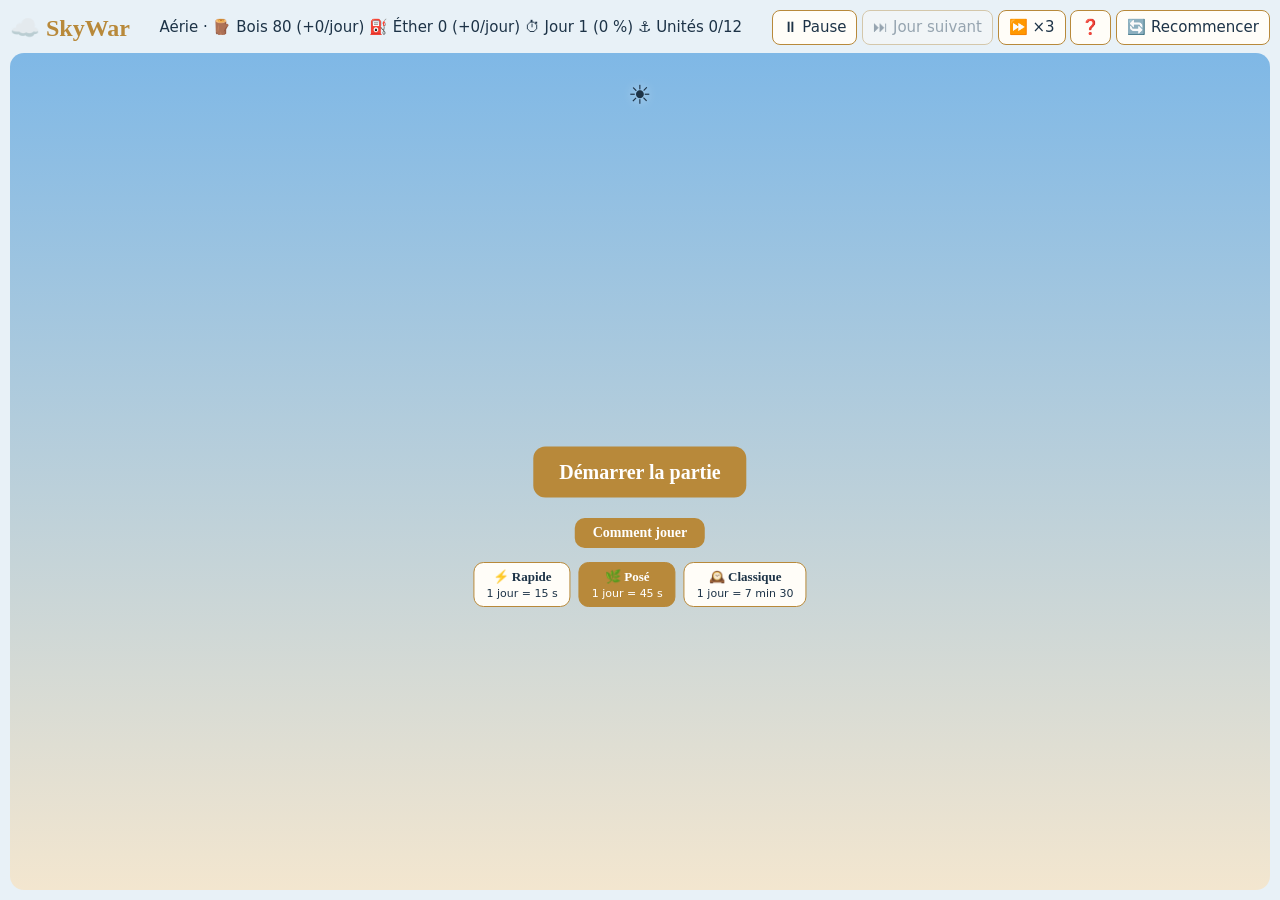
<file: index.html>
<!DOCTYPE html><html lang="fr"><head><meta charset="utf-8"><title>SkyWar – Îles flottantes</title>
<meta name="viewport" content="width=device-width, initial-scale=1, viewport-fit=cover">
<link rel="stylesheet" href="css/style.css"></head><body><svg width=0 height=0 style='position:absolute'><defs><image id=bk0 href='[data-uri]' width='68.0' height='58.5'/><image id=bk1 href='[data-uri]' width='69.5' height='81.0'/><image id=bk2 href='[data-uri]' width='69.0' height='69.0'/></defs></svg><div id="app" class="pre">
<header><h1>☁️ SkyWar</h1><span id="res"></span><span id="spd"><button data-pause="1">⏸ Pause</button> <button data-step="1" title="En pause : avance jusqu’au prochain jour">⏭ Jour suivant</button> <button data-acc="1" title="Accélérer ×3 (solo)">⏩ ×3</button> <button id="hq" title="Comment jouer">❓</button> <button id="rs" title="Recommencer la partie">🔄 Recommencer</button></span></header>
<div id="alert" hidden></div><div id="map"><div id="sk"></div><div id="dj"></div><button id="go">Démarrer la partie</button><button id="how">Comment jouer</button><div id="md"><button data-m="r" title="Un jour dure 15 secondes">⚡ Rapide<small>1 jour = 15 s</small></button><button data-m="p" class="on" title="Un jour dure 45 secondes">🌿 Posé<small>1 jour = 45 s</small></button><button data-m="c" title="Un jour dure 7 min 30, comme dans l’original">🕰️ Classique<small>1 jour = 7 min 30</small></button></div><div id="fl"></div></div><div id="bot"><div id="panel"></div><div id="sum"></div><div id="log"></div></div></div><div id="ov" hidden></div><div id="tu" hidden><div class="cd"></div></div><div id="bv" hidden><canvas id="cv" width="900" height="560"></canvas><div id="bt"></div><div><button id="bs">⏩ ×2</button> <button id="bx">Fermer</button></div></div>
<script src="js/config.js"></script>
<script src="js/data.js"></script>
<script src="js/assets.js"></script>
<script src="js/state.js"></script>
<script src="js/utils.js"></script>
<script src="js/sprites.js"></script>
<script src="js/engine.js"></script>
<script src="js/render.js"></script>
<script src="js/battle.js"></script>
<script src="js/ui.js"></script>
<script src="js/main.js"></script></body></html>
</file>
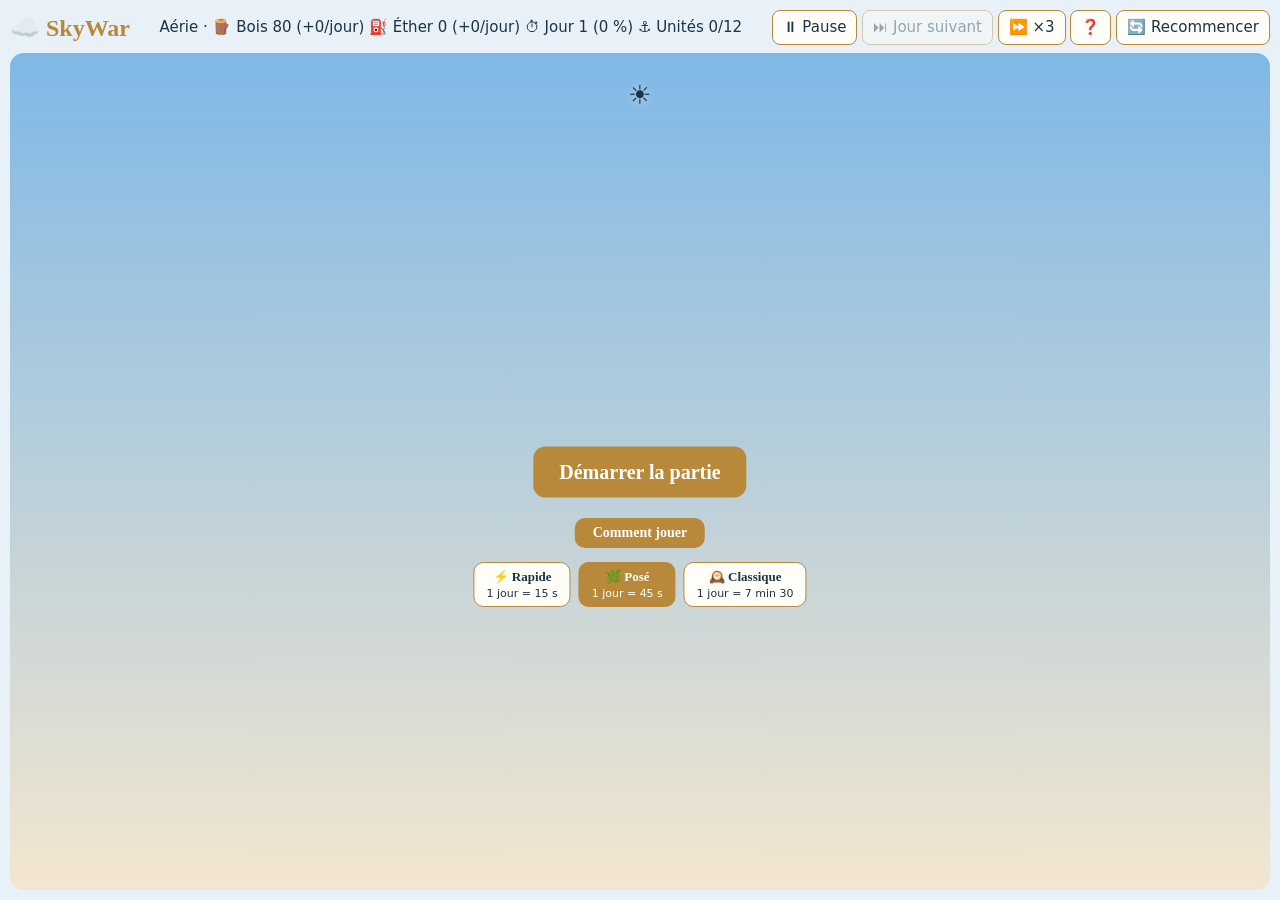
<file: SkyWar – Îles flottantes.html>
<!DOCTYPE html><html lang="fr"><head><meta charset="utf-8"><title>SkyWar – Îles flottantes</title>
<meta name="viewport" content="width=device-width, initial-scale=1, viewport-fit=cover">
<style>
:root{box-sizing:border-box;padding-top:env(safe-area-inset-top,0px);padding-bottom:env(safe-area-inset-bottom,0px);--bg:#e8f1f7;--s1:#7fb8e6;--s2:#f3e6cf;--card:#fffdf8;--tx:#1d3347;--mut:#667f93;--p:#1f6fd1;--e:#c8372f;--n:#8b8f94;--br:#b8893a}
@media(prefers-color-scheme:dark){:root:not([data-theme="light"]){--bg:#0e1a29;--s1:#16304e;--s2:#5a4a63;--card:#172a40;--tx:#e8f0f8;--mut:#94abc2;--p:#5aa2ff;--e:#ff6b61;--n:#a1a6ac;--br:#e0b25c}}
:root[data-theme="dark"]{--bg:#0e1a29;--s1:#16304e;--s2:#5a4a63;--card:#172a40;--tx:#e8f0f8;--mut:#94abc2;--p:#5aa2ff;--e:#ff6b61;--n:#a1a6ac;--br:#e0b25c}
html{scroll-padding-top:env(safe-area-inset-top,0px)}
body{margin:0;background:var(--bg);color:var(--tx);font:15px/1.4 system-ui,sans-serif}
html,body{height:100%}#app{box-sizing:border-box;width:100%;height:100%;display:flex;flex-direction:column;padding:10px}#bot{flex:0 1 auto;max-height:40%;overflow:auto;min-height:0}#app.vi #bot{flex:1 1 auto;max-height:none}
header{display:flex;flex-wrap:wrap;gap:8px 14px;align-items:center;justify-content:space-between;margin-bottom:8px}
h1{font:700 24px Georgia,serif;margin:0;color:var(--br)}
button{font:inherit;color:var(--tx);background:var(--card);border:1.5px solid var(--br);border-radius:8px;padding:6px 10px;cursor:pointer}
button:disabled{opacity:.4;cursor:default}button:focus-visible{outline:3px solid var(--p)}
button.on{background:var(--br);color:#fff}
#map{position:relative;flex:1 1 auto;min-height:240px;border-radius:14px;overflow:hidden;background:linear-gradient(var(--s1),var(--s2))}
.isl{position:absolute;transform:translate(-50%,-50%);background:#0000;border:0;padding:2px;text-align:center;display:flex;flex-direction:column;align-items:center;border-radius:12px}
.isl i{font-size:clamp(28px,7vw,52px);font-style:normal;line-height:1}
.isl b{font-size:12px;color:var(--lb,var(--tx));text-shadow:0 0 3px var(--lt,#fff8)}.isl small{font-size:11px;background:var(--card);border:2px solid var(--n);border-radius:9px;padding:0 5px;white-space:nowrap}
.isl.p small{border-color:var(--p)}.isl.e small{border-color:var(--e)}.isl.sel{outline:3px solid var(--br)}
#fl{position:absolute;inset:0;pointer-events:none}
#go{position:absolute;left:50%;top:50%;transform:translate(-50%,-50%);z-index:2;font:700 20px Georgia,serif;padding:14px 26px;background:var(--br);color:#fff;border:0;border-radius:12px}
.pre .isl,.pre #panel,.pre #log,.pre #sum{visibility:hidden}.pre #bot{display:none}#md{position:absolute;left:50%;top:calc(50% + 90px);transform:translateX(-50%);z-index:2;display:flex;gap:8px}#md button{font:600 13px Georgia,serif;padding:6px 12px;border:1.5px solid var(--br);background:var(--card);color:var(--tx);border-radius:10px}#md button.on{background:var(--br);color:#fff}#md small{display:block;font:400 11px system-ui,sans-serif;margin-top:2px}
.fl{position:absolute;transform:translate(-50%,-50%);display:flex;flex-direction:column;align-items:center;font-size:12px}.fl>small{background:var(--card);border:2px solid var(--p);border-radius:8px;padding:0 4px;font-size:11px;white-space:nowrap}.fl.e>small{border-color:var(--e)}
.ln{stroke-width:2;stroke-dasharray:6 6;vector-effect:non-scaling-stroke;opacity:.85}.ln.p{stroke:var(--p)}.ln.e{stroke:var(--e)}
#panel{position:relative;background:var(--card);border-radius:12px;padding:10px 14px;margin-top:10px}
#panel h2{padding-right:52px}.mapb{position:absolute;top:8px;right:10px;font-size:20px;padding:2px 8px}
#sum{background:var(--card);border-radius:12px;padding:8px 14px;margin-top:10px;font-size:14px}#sum h3{margin:0 0 4px}
#how{position:absolute;left:50%;top:calc(50% + 46px);transform:translateX(-50%);z-index:2;font:700 14px Georgia,serif;padding:7px 18px;background:var(--br);color:#fff;border:0;border-radius:10px}
#tu{position:fixed;inset:0;z-index:10;background:#000a;display:flex;align-items:center;justify-content:center;padding:10px}#tu[hidden]{display:none}#tu .cd{background:var(--card);border-radius:14px;padding:16px 20px;max-width:680px;max-height:100%;overflow:auto;font-size:14px}#tu h2{margin:0 0 6px}#tu h3{margin:12px 0 3px}#tu ul,#tu ol{margin:3px 0;padding-left:20px}#tu li{margin:2px 0}#tx{display:block;margin:14px auto 0;padding:8px 26px}
.tabs{display:flex;gap:6px;margin:10px 0}.tabs button{flex:1;font-size:13px;padding:6px 4px}.tabs button.lk{opacity:.4}
.bub{position:relative;margin:2px 0 8px;padding:7px 12px;background:#fffdf5;border:1.5px solid #b8893a;border-radius:8px;color:#1d3347;font-size:12.5px;line-height:1.4;text-align:center}
.bub b{display:block;font-size:12.5px}
.bub::before,.bub::after{content:'';position:absolute;bottom:100%;border-style:solid;border-color:transparent}
.bub::before{right:18%;border-width:0 9px 9px;border-bottom-color:#b8893a}
.bub::after{right:calc(18% + 1.6px);border-width:0 7px 7.5px;border-bottom-color:#fffdf5}
.bub.flo::before{right:50%;margin-right:-9px}
.bub.flo::after{right:50%;margin-right:-7.6px}
.il{display:grid;grid-template-columns:minmax(0,1.5fr) minmax(0,1fr);gap:12px;margin-top:6px}@media(max-width:760px){.il{grid-template-columns:1fr}}
.ilv{background:radial-gradient(ellipse at 20% 15%,#fff8 0,#fff0 40%),radial-gradient(ellipse at 80% 70%,#fff6 0,#fff0 35%),linear-gradient(var(--s1),var(--s2));border-radius:12px;padding:4px;display:flex;flex-direction:column;justify-content:center}
.ilv .iso{max-width:none;margin:0;max-height:calc(100vh - 230px)}
.ilh{background:var(--br);color:#fff;border-radius:10px;padding:8px 10px}.ilh h2{margin:0 0 4px;padding-right:44px}.rs{display:flex;flex-wrap:wrap;gap:2px 12px;font-size:13px}
.ilp .g{grid-template-columns:repeat(2,1fr)}.ilp .g small{font-size:11px}
#alert{display:flex;align-items:center;background:var(--e);color:#fff;border-radius:10px;padding:8px 12px;margin-bottom:8px}#alert[hidden]{display:none}#alert button{margin-left:8px}#alert .ax{margin-left:auto;padding:2px 9px}
#bv{position:fixed;inset:0;z-index:8;background:#08181f;display:flex;flex-direction:column;align-items:center;justify-content:center;gap:10px;padding:10px;color:#dff}#bv[hidden]{display:none}#cv{width:min(100%,1300px,calc((100vh - 130px)*1.607));height:auto;border-radius:14px;border:3px solid #35566a;background:radial-gradient(#13a396,#0a5b63)}#bt{font-size:17px}
h2{font:700 19px Georgia,serif;margin:0}h3{font-size:14px;margin:12px 0 4px}p{margin:4px 0}
em{font-style:normal;font-size:12px;border-radius:6px;padding:1px 6px;color:#fff;background:var(--n)}em.p{background:var(--p)}em.e{background:var(--e)}
.g{display:grid;grid-template-columns:repeat(auto-fit,minmax(150px,1fr));gap:6px}
.g button{text-align:left}.g small{display:block;color:var(--mut);font-size:12px}
.row{display:flex;gap:6px;align-items:center;flex-wrap:wrap;margin:4px 0}.row span{flex:1;min-width:160px}.row button[data-m]{min-width:38px;font-weight:700}.row b{min-width:2ch;text-align:center}
.grid{display:grid;grid-template-columns:repeat(6,1fr);gap:4px;max-width:380px}.cell{aspect-ratio:1;padding:0;font-size:22px;background:var(--bg)}.cell.b{background:var(--card)}.cell.w{opacity:.5;border-style:dashed}
.iso{display:block;width:100%;max-width:520px;height:auto;margin:6px auto}.rk{pointer-events:none}.ic{height:18px;width:auto;vertical-align:middle;filter:drop-shadow(0 0 1.5px #fff)}.tile{cursor:pointer}.tt{fill:transparent;pointer-events:all}.iso image,.iso use{pointer-events:none}.tile.e .tt{fill:rgba(255,255,255,.4)}.tile.s .tt{stroke:#d4a017;stroke-width:3;fill:rgba(255,230,120,.25)}.tile:hover .tt{fill:rgba(255,255,255,.2)}.isl svg{display:block;margin:0 auto}.iso text{pointer-events:none}.cell.s{outline:3px solid var(--br)}.det{margin:8px 0;padding:8px 10px;border-left:4px solid var(--br);background:var(--bg);border-radius:6px;font-size:14px}
.det .des{display:block;margin-top:6px;border-color:var(--e);color:var(--e);font-size:12.5px;padding:4px 8px}
.m{color:var(--mut)}#log{margin-top:8px;color:var(--mut);font-size:13px;min-height:5em}
#ov{position:fixed;inset:0;background:#000a;display:flex;align-items:center;justify-content:center;z-index:9}
#ov[hidden]{display:none}#ov div{background:var(--card);padding:24px 30px;border-radius:14px;text-align:center}

/* adaptation automatique selon l'écran (téléphone, tablette, paysage) */
.il{align-items:start}
@media(min-width:761px){.ilv{position:sticky;top:0;align-self:start}}
@media(pointer:coarse){.g button,.tabs button,#spd button,.row button,#alert button,.mapb,.det button{min-height:42px}}
@media(max-width:760px){header h1{display:none}header{margin-bottom:6px}header button{padding:5px 9px;font-size:13px}#res{font-size:12px}#app{padding:6px}.ilv .iso{max-height:36vh}.ilp .g small{font-size:10.5px}.tabs button{font-size:12px}}
@media(max-height:520px){header h1{display:none}header{margin-bottom:4px}header button{padding:3px 8px;font-size:12px}#res{font-size:12px}#app{padding:4px}.il{grid-template-columns:minmax(0,1.2fr) minmax(0,1fr)}.ilv .iso{max-height:calc(100vh - 80px)}#panel{padding:6px 10px}#bot{max-height:45%}#bv{padding:4px;gap:4px}#cv{width:min(100%,calc((100vh - 80px)*1.607))}#bt{font-size:14px}}
.ic.s{height:11px;width:auto}.cl{display:flex;flex-wrap:wrap;justify-content:center;gap:1px 2px;max-width:96px}.cl.fc{display:grid;grid-template-columns:repeat(4,auto);justify-items:center;max-width:none}.cl.hv img{animation:hv 2.4s ease-in-out infinite}.cl small{font:10px system-ui,sans-serif;color:var(--tx);background:none;border:0;padding:0}@keyframes hv{0%,100%{transform:translateY(0)}50%{transform:translateY(-3px)}}
#dj{position:absolute;left:10px;top:8px;z-index:1;background:var(--card);border:2px solid var(--br);border-radius:10px;padding:3px 10px;font:700 13px Georgia,serif;color:var(--tx)}.pre #dj{display:none}
.tile .tt.pv{fill:rgba(255,226,110,.6);stroke:#d4a017;stroke-width:2}.tile .tt.pvx{fill:rgba(224,69,58,.5)}
#sk{position:absolute;font-size:26px;pointer-events:none;z-index:0;transform:translate(-50%,-50%);filter:drop-shadow(0 0 6px #fff8)}
#map::before{content:'';position:absolute;inset:0;pointer-events:none;opacity:var(--st,0);background-image:radial-gradient(1.5px 1.5px at 8% 14%,#fff,#0000),radial-gradient(1.5px 1.5px at 19% 31%,#fff,#0000),radial-gradient(1px 1px at 31% 9%,#fff,#0000),radial-gradient(1.5px 1.5px at 44% 24%,#fff,#0000),radial-gradient(1px 1px at 57% 11%,#fff,#0000),radial-gradient(1.5px 1.5px at 66% 35%,#fff,#0000),radial-gradient(1px 1px at 78% 17%,#fff,#0000),radial-gradient(1.5px 1.5px at 89% 28%,#fff,#0000),radial-gradient(1px 1px at 93% 8%,#fff,#0000),radial-gradient(1px 1px at 25% 46%,#fff,#0000),radial-gradient(1px 1px at 72% 48%,#fff,#0000)}
.iso{overflow:visible}
</style></head><body><svg width=0 height=0 style='position:absolute'><defs><image id=bk0 href='[data-uri]' width='68.0' height='58.5'/><image id=bk1 href='[data-uri]' width='69.5' height='81.0'/><image id=bk2 href='[data-uri]' width='69.0' height='69.0'/></defs></svg><div id="app" class="pre">
<header><h1>☁️ SkyWar</h1><span id="res"></span><span id="spd"><button data-pause="1">⏸ Pause</button> <button data-step="1" title="En pause : avance jusqu’au prochain jour">⏭ Jour suivant</button> <button data-acc="1" title="Accélérer ×3 (solo)">⏩ ×3</button> <button id="hq" title="Comment jouer">❓</button> <button id="rs" title="Recommencer la partie">🔄 Recommencer</button></span></header>
<div id="alert" hidden></div><div id="map"><div id="sk"></div><div id="dj"></div><button id="go">Démarrer la partie</button><button id="how">Comment jouer</button><div id="md"><button data-m="r" title="Un jour dure 15 secondes">⚡ Rapide<small>1 jour = 15 s</small></button><button data-m="p" class="on" title="Un jour dure 45 secondes">🌿 Posé<small>1 jour = 45 s</small></button><button data-m="c" title="Un jour dure 7 min 30, comme dans l’original">🕰️ Classique<small>1 jour = 7 min 30</small></button></div><div id="fl"></div></div><div id="bot"><div id="panel"></div><div id="sum"></div><div id="log"></div></div></div><div id="ov" hidden></div><div id="tu" hidden><div class="cd"></div></div><div id="bv" hidden><canvas id="cv" width="900" height="560"></canvas><div id="bt"></div><div><button id="bs">⏩ ×2</button> <button id="bx">Fermer</button></div></div>
<script>
const SP={c:'[data-uri]',e:'[data-uri]',b:'[data-uri]',z:'[data-uri]',f:'[data-uri]'},IM={};for(const k in SP){IM[k]=new Image();IM[k].src=SP[k]}
const COL={p:'#2a7de1',e:'#e0453a',n:'#ffffff'},TC={},tint=(t,o,r=3)=>{const k=t+o+r;if(TC[k])return TC[k];const im=IM[t];if(!im.complete||!im.naturalWidth)return im;const w=im.naturalWidth,h=im.naturalHeight,p=r+1,c=document.createElement('canvas');c.width=w+2*p;c.height=h+2*p;const g=c.getContext('2d');for(let a=0;a<16;a++)g.drawImage(im,p+Math.cos(a*Math.PI/8)*r,p+Math.sin(a*Math.PI/8)*r);const f=document.createElement('canvas');f.width=w;f.height=h;const q=f.getContext('2d');q.drawImage(im,0,0);q.globalCompositeOperation='source-in';q.fillStyle=COL[o]||COL.p;q.fillRect(0,0,w,h);g.drawImage(f,p,p);return TC[k]=c},
spr=(t,o)=>{const k='u'+t+o;if(TC[k])return TC[k];const c=tint(t,o,6);return c instanceof HTMLCanvasElement?(TC[k]=c.toDataURL()):SP[t]},
fc=g=>{const c=g/CY;return (c<10?c.toFixed(1).replace('.',','):Math.round(c))+' jour'+(c>=2?'s':'')},ic=(t,o)=>SP[t]?`<img class=ic src='${spr(t,o||'p')}'>`:U[t].i,
cl=(u,o,fl,flip)=>{let a=[];for(const t in U)for(let i=0;i<u[t];i++)a.push(t);const n=a.length;if(!n)return'';const m=a.slice(0,fl?12:15);return `<span class='cl${fl?' fc':' hv'}'>`+m.map((t,i)=>`<img class='ic s' src='${spr(t,o)}' style='${fl?(flip?'transform:scaleX(-1)':''):'animation-delay:'+(i*.17).toFixed(2)+'s'}'>`).join('')+(n>m.length?`<small>+${n-m.length}</small>`:'')+'</span>'},BK=[{id:'bk0',cx:33.9,cy:17.1},{id:'bk1',cx:35.1,cy:17.3},{id:'bk2',cx:34.9,cy:17.1}],blk=(i,x,y)=>{const b=BK[(i*5+(i>>1))%3];return `<use href='#${b.id}' x='${(x-b.cx).toFixed(1)}' y='${(y-b.cy).toFixed(1)}'/>`},SK={flo:['Flotte aguerrie','+20 % de tirs intelligents (cible la plus affaiblie, sans gâcher de tirs)','🎖️',[70,30],90,0],tir:['Tir de précision','+20 % de tirs intelligents, cumulable','🎯',[120,60],150,'flo'],mot:['Moteurs affûtés','Flottes parties de cette île 15 % plus rapides','⚙️',[60,25],90,0],eco:['Exploitation optimisée','+20 % de bois et d’éther produits ici','📈',[90,30],120,0],chn:['Travail à la chaîne','−20 % de temps de fabrication des vaisseaux','⚙️',[120,40],120,0]},CY=15,HP={pal:100,for:50,cha:20,car:25,pom:25,yar:40,cas:30,uni:45},GW=7,GH=7,GN=49,CAP=Array.from({length:49},(v,i)=>[2,3,8,9,10,11,12,13,15,16,17,18,19,20,21,22,23,24,25,26,29,30,31,32,37,46].includes(i)?1:0),$=id=>document.getElementById(id),
U={b:{n:'Spark',i:'🎈',c:[30,10],t:45,a:3,h:9,p:1,s:2.2},e:{n:'Éclair',i:'🛩️',c:[40,20],t:60,a:5,h:6,p:1,s:3.2},z:{n:'Zeppelin',i:'🛥️',c:[70,25],t:90,a:4,h:21,p:2,s:1.6},f:{n:'Tempête',i:'🏰',c:[100,30],t:120,a:8,h:12,p:2,s:1},c:{n:'Colosse',i:'🐘',c:[150,60],t:150,a:0,h:60,p:3,s:.6,d:'Indispensable pour conquérir une île'}},
BN={pal:['Palais','+7 🪵/jour (à 8 hab.), +5 nourriture · défend l’île (100 PV, 5 dégâts/tour)','🏛️',[0,0],0],cha:['Ferme','+2 nourriture','🌾',[20,0],30],car:['Scierie','+4 🪵/jour (à 8 hab.)','🪓',[60,0],90],pom:['Pompe','+1 ⛽/jour (à 8 hab.), ×3 sur un cratère','⚗️',[70,0],75],yar:['Aérodrome','Permet de fabriquer des unités','✈️',[80,20],120],cas:['Caserne','+2 à la limite d’unités','⛺',[60,0],75],uni:['Université','Débloque les compétences (carré de 2×2 cases)','🎓',[150,50],120,2],for:['Fort','Unité fixe qui tire sur les attaquants','🏯',[100,30],120]},
mk=(n,x,y,o,b,z)=>({n,x,y,o,u:{b,e:0,z,f:0,c:0},G:Array(GN).fill(null),M:Array(GN).fill(1),R:{w:0,g:0},K:{},CR:[],Q:[],pop:3,pt:0}),
I=[mk('Aérie',14,76,'p',0,0),mk('Cime',86,22,'e',0,0),mk('Nimbus',40,58,'n',3,0,2,0),mk('Zéphyr',64,76,'n',4,0,0,2),mk('Brume',52,24,'n',5,1,1,1),mk('Orage',22,30,'n',2,2,0,2)];
[0,1].forEach(i=>{I[i].pop=8;I[i].R={w:80,g:0}});
let R={p:{w:80,g:20},e:{w:80,g:20}},F=[],sp=.3,paused=0,sel=0,snd=null,plc=null,cel=null,lastOwn=0,view='map',bat=null,bn=null,fin=null,raf=0,bx2=0,tab='con',ct=0,cn=0,rate=1,mode='p',sp0=1,acc=0,tp=null,pva=null,crb=null,ub=0,ren=0,des=null,dtb=0,started=0,er=0,ecd=5,eatk=60,T=0,over=0,logs=[],last='',lastLog='';
const pw=(u,k)=>Object.keys(U).reduce((s,t)=>s+U[t][k]*u[t],0),tot=u=>u.b+u.e+u.z+u.f+u.c,uT=(u,o)=>Object.keys(U).filter(t=>u[t]).map(t=>ic(t,o)+u[t]).join(' '),
own=o=>I.map((x,i)=>i).filter(i=>I[i].o==o),
pw3=s=>{let n=0;s.G.forEach((k,i)=>{if(k=='pom'&&!s.Q.some(q=>q.cell===i))n+=s.CR.includes(i)?3:1});return n},prod=s=>{const e=s.K.eco?1.2:1;return{w:(7*cnt(s,'pal')+4*cnt(s,'car'))*pf(s)*e,g:1*pw3(s)*pf(s)*e}},
log=m=>{if(m){logs.unshift(m);logs.length=Math.min(logs.length,6)}},
can=(c,u)=>I[sel].R.w>=c[0]&&I[sel].R.g>=c[1]&&I[sel].Q.length<6&&(!u||cnt(I[sel],'yar')&&I[sel].pop-rs(I[sel])>U[u].p&&used('p')+U[u].p<=cap('p'))?'':'disabled';
const cnt=(s,k)=>s.G.filter(x=>x==k).length-s.Q.filter(q=>q.k==k&&q.cell!=null).length,maxed=(s,k)=>(k=='yar'||k=='uni')&&s.G.includes(k),food=s=>3+5*cnt(s,'pal')+2*cnt(s,'cha'),dfn=j=>pw(I[j].u,'h')/3*(j<2?1.25:1)+17*cnt(I[j],'for')+33*cnt(I[j],'pal')+(I[j].o=='n'?0:['cha','car','pom','yar','cas','uni'].reduce((a,k)=>a+cnt(I[j],k)*HP[k],0)/3),pf=s=>.5+s.pop/16,rs=s=>s.Q.reduce((a,q)=>a+(U[q.k]?U[q.k].p:0),0),used=o=>{let n=0;for(const s of I)if(s.o==o){for(const t in U)n+=s.u[t]*U[t].p;for(const q of s.Q)if(U[q.k])n+=U[q.k].p}for(const f of F)if(f.o==o)for(const t in U)n+=f.u[t]*U[t].p;return n},cap=o=>12+2*I.reduce((a,s)=>a+(s.o==o?cnt(s,'cas'):0),0);
const fp=(s,i)=>{const c=i%GW,r=i/GW|0;if(c+1>=GW||r+1>=GH)return null;const f=[i,i+1,i+GW,i+GW+1];return f.every(j=>s.M[j]&&!s.G[j])?f:null},anc=s=>{for(let i=0;i<GN;i++)if(fp(s,i))return i;return -1};
function enq(s,k,cell){const r=s.R;if(over||s.Q.length>=6||U[k]&&(!cnt(s,'yar')||s.pop-rs(s)<=U[k].p||used(s.o)+U[k].p>cap(s.o))||!U[k]&&maxed(s,k))return 0;const u=U[k],b=BN[k],c=u?u.c:b[3],t=u?u.t*(s.K.chn?.8:1):b[4];if(!u){if(b[5]==2){if(cell==null)cell=anc(s);if(cell<0||!fp(s,cell))return 0}else{if(cell==null&&k=='pom')cell=s.CR.find(i=>!s.G[i]);if(cell==null)cell=s.G.indexOf(null);if(cell<0||s.G[cell])return 0}}
if(r.w<c[0]||r.g<c[1])return 0;r.w-=c[0];r.g-=c[1];if(!u){if(b[5]==2){const f=fp(s,cell);s.G[cell]=k;f.slice(1).forEach(j=>s.G[j]='+'+cell)}else s.G[cell]=k}if(!u&&t===0){if(s.o=='p')log(BN[k][0]+' : construction terminée à '+s.n+'.')}else s.Q.push({k,t,cell:u?null:cell});return 1}
function dmb(s,c){const k=s.G[c];if(over||!k||!BN[k]||k=='pal'||s.Q.some(q=>q.cell===c))return null;s.G[c]=null;if(BN[k][5]==2)for(let j=0;j<GN;j++)if(s.G[j]=='+'+c)s.G[j]=null;const r={k,w:Math.floor(BN[k][3][0]*.4),e:Math.floor(BN[k][3][1]*.4)};s.R.w+=r.w;s.R.g+=r.e;return r}
function dmk(s,ex){const b=j=>s.Q.some(q=>q.cell===j),fs=food(s)-s.pop;for(const[k,ok]of[['cha',fs>=3],['car',s.R.w>=100],['pom',cnt(s,'pom')>1||s.R.g>=50],['for',1]]){if(!ok||k==ex)continue;const i=s.G.findIndex((x,j)=>x==k&&!b(j)&&!(k=='pom'&&s.CR.includes(j)));if(i>=0)return i}return-1}
function ai(E){const z=Math.floor(T/180);for(const i of E){const s=I[i];if(s.Q.length>=2)continue;
const n=k=>s.G.filter(x=>x==k).length,w=[['pom',1],['yar',1],['cas',i<2?1+(z>>1):0],['uni',i<2&&z>=1?1:0],['cha',2+z],['car',(i<2?2:1)+z],['pom',1+(z>>1)],['for',i<2&&z?1:0]],k=(w.find(([k,t])=>n(k)<t)||[])[0];
if(k&&(enq(s,k)||Math.random()<.6))continue;
 if(k&&(BN[k][5]==2?anc(s)<0:!s.G.includes(null))){const c=dmk(s,k);if(c>=0&&dmb(s,c)){log('🏗️ L’ennemi détruit un bâtiment à '+s.n+' pour s’aufrager.');enq(s,k);continue}}
 const ks=Object.keys(SK).find(x=>!s.K[x]&&!s.Q.some(q=>q.k==x)&&(!SK[x][5]||s.K[SK[x][5]]));if(ks&&Math.random()<.25&&sk(s,ks))continue;
if(!(s.u.c||s.Q.some(q=>q.k=='c'))&&!F.some(f=>f.o=='e'&&f.fr==i&&f.u.c)&&T>240&&s.pop-rs(s)>5){enq(s,'c');continue}
if(s.pop-rs(s)>5)for(const t of Math.random()<.35?['f','z','e','b']:['z','e','b'])if(enq(s,t))break}}
const etaU=(a,b,u)=>{const ts=Object.keys(U).filter(t=>u[t]);if(!ts.length)return'—';const v=Math.min(...ts.map(t=>U[t].s));return fc(Math.hypot(I[b].x-I[a].x,(I[b].y-I[a].y)*.62)/v/(I[a].K.mot?1.15:1))};
const eta=(a,b,r)=>{const s=I[a],u={};let n=0;for(const t in U){u[t]=r==1?s.u[t]:Math.floor(s.u[t]*r);n+=u[t]}if(!n)return'—';const v=Math.min(...Object.keys(U).filter(t=>u[t]).map(t=>U[t].s));return fc(Math.hypot(I[b].x-s.x,(I[b].y-s.y)*.62)/v)};
function sendU(a,b,u){const s=I[a];let n=0;for(const t in U){u[t]=Math.min(u[t],s.u[t]);n+=u[t]}if(!n)return;const v=Math.min(...Object.keys(U).filter(t=>u[t]).map(t=>U[t].s));for(const t in U)s.u[t]-=u[t];F.push({o:s.o,to:b,fr:a,u:{...u},p:0,pa:(s.K.flo?.2:0)+(s.K.tir?.2:0),dur:Math.hypot(I[b].x-s.x,(I[b].y-s.y)*.62)/v/(s.K.mot?1.15:1)})}
function send(a,b,r){const s=I[a],u={};let n=0;for(const t in U){u[t]=r==1?s.u[t]:Math.floor(s.u[t]*r);n+=u[t]}if(!n)return;
for(const t in U)s.u[t]-=u[t];const d=Math.hypot(I[b].x-s.x,(I[b].y-s.y)*.62),v=Math.min(...Object.keys(U).filter(t=>u[t]).map(t=>U[t].s));
F.push({o:s.o,to:b,fr:a,u,p:0,pa:(s.K.flo?.2:0)+(s.K.tir?.2:0),dur:d/v/(s.K.mot?1.15:1)})}
function sim(au,du,nf,cap,np,pa,pd,pb){const mk=(u,sd,m,cat)=>{const L=[];for(const t in U)for(let i=0;i<u[t];i++)L.push({t,sd,cat,mx:U[t].h*m,a:U[t].a,hp:U[t].h*m});return L},
A=mk(au,0,1,'a'),G=mk(du,1,cap,'g'),Fo=[];for(let i=0;i<nf;i++)Fo.push({t:'for',sd:1,cat:'f',mx:HP.for,hp:HP.for,a:7});for(let i=0;i<np;i++)Fo.push({t:'pal',sd:1,cat:'x',mx:HP.pal,hp:HP.pal,a:5});
const Pb=(pb||[]).map(x=>({t:x.k,sd:1,cat:'p',cell:x.cell,mx:HP[x.k],hp:HP[x.k],a:0})),Dd=[...G,...Fo,...Pb],sh=[],al=L=>L.filter(s=>s.hp>0),pk=L=>L[Math.random()*L.length|0];let r=0;
const ch=(P,p,s)=>{let e=pk(P);if(Math.random()<p){const ok=P.filter(z=>z.hp-(z.pd||0)>0);if(ok.length)e=ok.reduce((a,b)=>a.hp-(a.pd||0)<=b.hp-(b.pd||0)?a:b)}e.pd=(e.pd||0)+s.a;return e};
while(r<300&&al(A).length&&al(Dd).length){r++;const aa=al(A),dd=al(Dd),q=[],pool=(()=>{for(const c of['g','f','p','x']){const L=dd.filter(z=>z.cat==c);if(L.length)return L}return dd})();
for(const s of aa)if(s.a>0)q.push({r,s,e:ch(pool,pa||0,s)});for(const s of dd)if(s.a>0)q.push({r,s,e:ch(aa,pd||0,s)});
for(const x of q)x.e.hp-=x.s.a;[...A,...Dd].forEach(z=>z.pd=0);sh.push(...q)}
const su=L=>{const o={b:0,e:0,z:0,f:0,c:0};for(const s of al(L))o[s.t]++;return o};
return{aw:al(A).length>0&&!al(Dd).length,dd:!al(Dd).length,as:su(A),ds:su(G),fs:al(Fo).filter(s=>s.t=='for').length,ps:al(Fo).filter(s=>s.t=='pal').length,A,D:Dd,sh,rounds:r}}
function arr(f){const s=I[f.to],me=f.o=='p';
if(s.o==f.o){for(const t in U)s.u[t]+=f.u[t];log(me&&'Renfort arrivé à '+s.n);return}
const nf=cnt(s,'for'),np=cnt(s,'pal'),pb=s.o=='n'?[]:s.G.map((k,i)=>k&&HP[k]&&k!='for'&&k!='pal'&&!s.Q.some(q=>q.cell===i)?{k,cell:i}:null).filter(Boolean),
bt=sim(f.u,s.u,nf,f.to<2?1.25:1,np,f.pa||0,.05+(s.K.flo?.2:0)+(s.K.tir?.2:0),pb);bt.to=f.to;bt.ao=f.o;bt.od=s.o;bt.G=[...s.G];bt.M=[...s.M];bt.fc=s.G.map((k,i)=>k=='for'&&!s.Q.some(q=>q.cell===i)?i:-1).filter(i=>i>=0);bt.pc=s.G.map((k,i)=>k=='pal'&&!s.Q.some(q=>q.cell===i)?i:-1).filter(i=>i>=0);bt.sc=pb.map(x=>x.cell);
const cq=bt.aw&&bt.as.c>0;bt.cq=cq;
const clr=c=>{const g=s.G[c];if(!g)return;s.G[c]=null;if(BN[g]&&BN[g][5]==2)for(let j=0;j<GN;j++)if(s.G[j]=='+'+c)s.G[j]=null};
bt.D.filter(x=>x.hp<=0&&x.cat=='p').forEach(x=>clr(x.cell));
let kf=nf-bt.fs;for(let i=0;i<GN&&kf>0;i++)if(s.G[i]=='for'&&!s.Q.some(q=>q.cell===i)){s.G[i]=null;kf--}
let kp=np-bt.ps;for(let i=0;i<GN&&kp>0;i++)if(s.G[i]=='pal'){s.G[i]=null;kp--}
if(cq){const old=s.o;s.o=f.o;s.u=bt.as;s.R={w:60,g:10};s.K={};s.pt=0;s.Q=[];s.pp=0;if(old!='n'){s.G=s.M.map(v=>v?null:'x');s.pop=3}if(f.o=='p')s.pp=1;else{const c=s.G.indexOf(null);if(c>=0)s.G[c]='pal'}
log(me?'Victoire ! '+s.n+' est conquise : vous pouvez y construire.':old=='p'?'⚠️ '+s.n+' est tombée aux mains de l’ennemi !':'L’ennemi occupe '+s.n+'.')}
else if(bt.dd){const old=s.o;if(old!='n'){s.o='n';s.u={b:0,e:0,z:0,f:0,c:0};s.G=s.M.map(v=>v?null:'x');s.Q=[];s.K={};s.R={w:0,g:0};s.pp=0}else s.u=bt.ds;
if(bt.aw&&tot(bt.as)){const hm=I[f.fr].o==f.o?f.fr:own(f.o).filter(i=>i!=f.to).sort((a,b)=>Math.hypot(I[a].x-s.x,I[a].y-s.y)-Math.hypot(I[b].x-s.x,I[b].y-s.y))[0];if(hm!=null){const v=Math.min(...Object.keys(U).filter(t=>bt.as[t]).map(t=>U[t].s));F.push({o:f.o,to:hm,fr:f.to,u:{...bt.as},p:0,pa:f.pa||0,dur:Math.hypot(I[hm].x-s.x,(I[hm].y-s.y)*.62)/v})}}
log(old=='n'?(me?'Défenses de '+s.n+' détruites, mais sans Colosse impossible de l’occuper : vos vaisseaux rentrent.':''):(me?s.n+' est détruite et devient neutre, faute de Colosse pour l’occuper.':old=='p'?'⚠️ '+s.n+' est détruite et devient neutre !':''))}
else{s.u=bt.ds;log(me?'Attaque repoussée à '+s.n+'.':s.o=='p'?'Vous repoussez une attaque sur '+s.n+'.':'')}
if(me||bt.od=='p')bn=fin=bt}
function tick(dt){T+=dt;ct+=dt;while(ct>=CY){ct-=CY;cn++;for(const s of I)if(s.o!='n'){const q=prod(s);s.R.w+=q.w;s.R.g+=q.g}}
for(const s of I){const q=s.Q[0];if(q){q.t-=dt*Math.sqrt(s.pop/8);if(q.t<=0){s.Q.shift();if(U[q.k]){s.pop=Math.max(1,s.pop-U[q.k].p);s.u[q.k]++;s.o=='p'&&log(U[q.k].n+' prêt à '+s.n+'.')}else if(SK[q.k]){s.K[q.k]=1;s.o=='p'&&log('Compétence « '+SK[q.k][0]+' » acquise à '+s.n+'.')}else s.o=='p'&&log(BN[q.k][0]+' : construction terminée à '+s.n+'.')}}}
for(const s of I)if(s.o!='n'){const d=food(s)-s.pop,e=-d-2;if(d>0){s.pt=Math.max(0,s.pt)+dt*d/60;if(s.pt>=1){s.pop++;s.pt-=1}}else if(e>0&&s.pop>1&&!s.pp){s.pt=Math.min(0,s.pt)-dt*e/60;if(s.pt<=-1){s.pop--;s.pt+=1}}else s.pt=0}
for(const f of F)f.p+=dt/f.dur;F.filter(f=>f.p>=1).forEach(arr);F=F.filter(f=>f.p<1);
const E=own('e');ecd-=dt;eatk-=dt;
if(ecd<=0&&E.length){ecd=2;ai(E);
}
if(eatk<=0&&E.length){const e=E.filter(x=>I[x].u.c>0).sort((a,b)=>pw(I[b].u,'a')-pw(I[a].u,'a'))[0];if(e==null)eatk=8;else{const s=I[e],A=pw(s.u,'a')*.8,dd=dfn,sc=j=>I[j].o=='p'&&dd(j)*2<A?-1000:Math.hypot(I[j].x-s.x,I[j].y-s.y)+(I[j].o=='p'?30:0),c=I.map((x,j)=>j).filter(j=>I[j].o!='e'&&dd(j)*1.15<A).sort((a,b)=>sc(a)-sc(b));
if(c.length){const u={};for(const t in U)u[t]=t=='c'?1:Math.floor(s.u[t]*.8);sendU(e,c[0],u);eatk=25+Math.random()*15;if(I[c[0]].o=='p')log('⚠️ Flotte ennemie en approche vers '+I[c[0]].n+' !')}else eatk=8}}
if(!own('p').length&&!F.some(f=>f.o=='p'))end('Défaite','Vous n’avez plus aucune île.');else if(!own('e').length&&!F.some(f=>f.o=='e'))end('Victoire !','L’ennemi n’a plus aucune île.')}
function end(t,m){over=1;$('ov').hidden=0;$('ov').innerHTML=`<div><h2>${t}</h2><p>${m}</p><p class=m>Durée : ${Math.round(T)} s de jeu</p>${fin?'<button onclick="fb()">⚔️ Voir la bataille finale</button> ':''}<button onclick="location.reload()">Rejouer</button></div>`}
function mini(s){const o=s.G.map((k,i)=>i).filter(i=>s.M[i]).sort((a,b)=>a%GW+(a/GW|0)-b%GW-(b/GW|0)),P=o.map(i=>[(i%GW-(i/GW|0))*32,(i%GW+(i/GW|0))*16,i]),x0=Math.min(...P.map(p=>p[0]))-36,x1=Math.max(...P.map(p=>p[0]))+36,y0=Math.min(...P.map(p=>p[1]))-20,y1=Math.max(...P.map(p=>p[1]))+70;
return `<svg viewBox='${x0} ${y0} ${x1-x0} ${y1-y0}' style='width:calc(${Math.round(x1-x0)}px*var(--k,.24))'>`+P.map(([x,y,i])=>blk(i,x,y)).join('')+'</svg>'}
function iso(s){const C={pal:['#f0c75e','#c9a043','#a8842f',30],cha:['#e4cf5a','#c4ae42','#a8942f',5],car:['#b4bac0','#8f959b','#737980',16],pom:['#6cb8d8','#4c97b8','#3d7d9b',20],for:['#a0a6b2','#7d8390','#646a76',26],yar:['#d9a066','#b5804a','#8f6538',22],cas:['#8aa56a','#6f8a52','#58713f',20],uni:['#b18de0','#8d68c2','#6f4ea3',34]};
const cr=(x,y)=>`<g class=rk><ellipse cx='${x}' cy='${y+1}' rx='16' ry='8' fill='#2b1b1a'/><ellipse cx='${x}' cy='${y}' rx='14' ry='7' fill='#5a3b30'/><ellipse cx='${x}' cy='${y+1}' rx='11' ry='5.4' fill='#120a12'/><ellipse cx='${x}' cy='${y+1.5}' rx='6' ry='3' fill='#6fd6ff' opacity='.75'/><ellipse cx='${x}' cy='${y+1.5}' rx='3' ry='1.5' fill='#e9fbff'/><path d='M${x-14},${y} A14,7 0 0 1 ${x+14},${y}' fill='none' stroke='#8a6150' stroke-width='1.2'/><circle cx='${x-3}' cy='${y-7}' r='1.6' fill='#9fe4ff' opacity='.55'/><circle cx='${x+2}' cy='${y-11}' r='1.1' fill='#9fe4ff' opacity='.4'/></g>`,dc=(x,y,e)=>`<g class=rk transform='translate(${x} ${y}) scale(.55)'><use href='#bk0' x='-34' y='-17'/><text x='0' y='-2' text-anchor='middle' font-size='24'>${e}</text></g>`,
bld=(k,x,y,w,v,q)=>{const [a,b,d,H]=C[k];return `<g opacity='${q?.45:1}'><polygon fill='${b}' points='${x-w},${y} ${x},${y+v} ${x},${y+v-H} ${x-w},${y-H}'/><polygon fill='${d}' points='${x},${y+v} ${x+w},${y} ${x+w},${y-H} ${x},${y+v-H}'/><polygon fill='${a}' points='${x},${y-v-H} ${x+w},${y-H} ${x},${y+v-H} ${x-w},${y-H}'/><text x='${x}' y='${y-H+4}' text-anchor='middle' font-size='${w>30?22:14}'>${BN[k][2]}</text></g>`},
o=s.G.map((k,i)=>i).filter(i=>s.M[i]).sort((a,b)=>a%GW+(a/GW|0)-b%GW-(b/GW|0)),xs=o.map(i=>(i%GW-(i/GW|0))*32),ys=o.map(i=>(i%GW+(i/GW|0))*16),cx=(Math.min(...xs)+Math.max(...xs))/2,cy=(Math.min(...ys)+Math.max(...ys))/2;
let h=`<svg viewBox='${cx-215} ${cy-135} 430 330' class=iso>`+dc(cx-175,cy+95,'🌲')+dc(cx+150,cy+110,'🌿');
for(const i of o){const c=i%GW,r=i/GW|0,x=(c-r)*32,y=(c+r)*16,g0=s.G[i],part=typeof g0=='string'&&g0[0]=='+',k=part?null:g0,q=s.Q.some(q=>q.cell===i);
h+=`<g data-c=${i} class='tile${plc&&!g0?' e':''}${cel===i?' s':''}'>${blk(i,x,y)}${!g0&&s.CR.includes(i)?cr(x,y):''}<polygon class=tt points='${x},${y-16} ${x+32},${y} ${x},${y+16} ${x-32},${y}'/>`;
if(k&&C[k]&&BN[k][5]!=2)h+=bld(k,x,y,22,11,q);if(k=='pom'&&s.CR.includes(i))h+=`<text x='${x+16}' y='${y-30}' font-size='13' font-weight='700' fill='#ffd84a' stroke='#3a2a00' stroke-width='3' paint-order='stroke' text-anchor='middle'>×3</text>`;
if(part){const a=+g0.slice(1);if(a+GW+1==i){const ac=a%GW,ar=a/GW|0;h+=bld(s.G[a],(ac-ar)*32,(ac+ar)*16+16,44,22,s.Q.some(q=>q.cell===a))}}
h+='</g>'}
if(crb!=null&&s.CR.includes(crb)&&!s.G[crb]){const c=crb%GW,r=crb/GW|0,x=(c-r)*32,y=(c+r)*16-62;h+=`<g class=rk><path d='M${x-70},${y-24} h140 a8,8 0 0 1 8,8 v34 a8,8 0 0 1 -8,8 h-62 l-8,12 l-8,-12 h-62 a8,8 0 0 1 -8,-8 v-34 a8,8 0 0 1 8,-8z' fill='#fffdf5' stroke='#b8893a' stroke-width='1.5'/><text x='${x}' y='${y-6}' text-anchor='middle' font-size='11' font-weight='700' fill='#1d3347'>Cratère d’éther</text><text x='${x}' y='${y+8}' text-anchor='middle' font-size='10' fill='#1d3347'>Une Pompe posée ici</text><text x='${x}' y='${y+20}' text-anchor='middle' font-size='10' fill='#1d3347'>produit trois fois plus (×3).</text></g>`}
return h+'</svg>'}
$('alert').onclick=e=>{const b=e.target.closest('button');if(!b)return;if(b.dataset.x){bn=null;draw()}else openB()};
$('bs').onclick=()=>{bx2=!bx2;$('bs').classList.toggle('on',bx2)};
$('bx').onclick=()=>{cancelAnimationFrame(raf);$('bv').hidden=1;bat=null;if(over)$('ov').hidden=0;draw()};
function openB(){const b=bn;if(!b)return;bn=null;bat=b;$('bv').hidden=0;$('bs').classList.toggle('on',!!bx2);$('bt').textContent='Les troupes arrivent à '+I[b.to].n+'…';
const g=$('cv').getContext('2d'),W=900,H=560,pa=b.ao=='p',pwn=pa?b.aw:!b.aw,T0=performance.now(),ta=2.2,
lm=b.M.map((v,i)=>v?i:-1).filter(i=>i>=0),cs=lm.map(i=>i%GW),rs=lm.map(i=>i/GW|0),X0=W/2-(Math.min(...cs)+Math.max(...cs)+1)*16,Y0=H/2-(Math.min(...rs)+Math.max(...rs)+1)*16,
cp=i=>({px:X0+(i%GW)*32+15,py:Y0+(i/GW|0)*32+15}),pk=L=>L[Math.random()*L.length|0],emp=!b.D.length,rounds=emp?4:b.rounds,tr=Math.min(.9,7/Math.max(1,rounds)),
lay=(L,left,mine)=>{const gr=L.filter(s=>s.cat=='a'||s.cat=='g'),cols=Math.min(5,Math.ceil(gr.length/8)||1),rows=Math.ceil(gr.length/cols);
gr.forEach((s,i)=>{s.x=left?90+(i%cols)*48:W-90-(i%cols)*48;s.y=H/2-rows*22+(i/cols|0)*44+22;s.d=left?0:i*.05});
let kf=0,kp=0;L.filter(s=>s.cat=='f'||s.cat=='x'||s.cat=='p').forEach(s=>{const c=(s.cat=='f'?b.fc[kf++]:s.cat=='x'?b.pc[kp++]:s.cell)||0;s.x=X0+(c%GW)*32+15;s.y=Y0+(c/GW|0)*32+22;s.d=0});L.forEach(s=>{s.own=mine;s.col=COL[mine]})};
lay(b.A,0,b.ao);lay(b.D,1,b.od);
const all=[...b.A,...b.D],bl=lm.filter(i=>b.G[i]&&!b.fc.includes(i)),pool=bl.length?bl:lm,
sh=emp?b.A.flatMap(s=>[1,2,3,4].map(r=>({r,s,e:cp(pk(pool)),fx:1}))):b.sh;let done=0,st=0,tt=0,lt=performance.now();all.forEach(s=>s.dt=null);
const frame=now=>{tt+=(now-lt)/1000*(bx2?1:.5);lt=now;const t=tt,tb=t-ta,n=I[b.to].n;g.clearRect(0,0,W,H);g.textAlign='center';g.lineWidth=1;g.strokeStyle='#7ff';
for(const s of all){const u=Math.min(1,Math.max(0,(t-s.d)/1.6));s.px=s.x+(s.sd?0:(1-u*u*(3-2*u))*560);s.py=s.y}
for(const i of lm){const c=i%GW,r=i/GW|0;g.strokeRect(X0+c*32,Y0+r*32,30,30);if(b.G[i]&&BN[b.G[i]]&&!b.fc.includes(i)&&!b.pc.includes(i)&&!b.sc.includes(i)){g.font='20px serif';g.fillText(BN[b.G[i]][2],X0+c*32+15,Y0+r*32+22)}}
all.forEach(s=>s.c=s.mx);for(const x of sh)if(!x.fx&&(x.r-1)*tr+.5<=tb)x.e.c-=x.s.a;all.forEach(s=>{if(s.c<=0&&s.dt==null)s.dt=tb});
g.lineWidth=2;g.font='20px serif';for(const q of sh){const t0=(q.r-1)*tr,p=(tb-t0)/.5;if(tb<0||p<0||p>1.6||q.s.dt!=null&&q.s.dt<=t0)continue;
const x0=q.s.px,y0=q.s.py,x1=q.e.px,y1=q.e.py;
if(p<=1.3){const cx=(x0+x1)/2,cy=Math.min(y0,y1)-50-(t0*977%1)*60,u0=Math.max(0,p-.3),u1=Math.min(1,p);g.strokeStyle=q.s.col;g.beginPath();
for(let k=0;k<=8;k++){const u=u0+(u1-u0)*k/8,m=1-u,x=m*m*x0+2*m*u*cx+u*u*x1,y=m*m*y0+2*m*u*cy+u*u*y1;k?g.lineTo(x,y):g.moveTo(x,y)}g.stroke()}
if(q.fx&&p>=1)g.fillText('💥',x1,y1+8)}
g.font='22px serif';for(const s of all){if(s.c>0){const im=IM[s.t]&&tint(s.t,s.own);if(im&&(im.width||im.naturalWidth)){const w=({b:36,e:48,z:52,f:66,c:84})[s.t],h=w*(im.height||im.naturalHeight)/(im.width||im.naturalWidth);g.save();g.shadowColor=s.col;g.shadowBlur=12;g.translate(s.px,s.py-8);if(s.sd)g.scale(-1,1);g.drawImage(im,-w/2,-h/2,w,h);g.restore()}else g.fillText(U[s.t]?U[s.t].i:BN[s.t][2],s.px,s.py);const h=s.c/s.mx;g.fillStyle='#0008';g.fillRect(s.px-13,s.py-26,26,4);g.fillStyle=h>.5?'#7e7':h>.25?'#ee5':'#e55';g.fillRect(s.px-13,s.py-26,26*h,4)}else if(tb-s.dt<.5)g.fillText('💥',s.px,s.py)}
if(emp&&tb>rounds*tr+.4){g.font='34px serif';g.fillText('🚩',W/2,Y0-6)}
if(tb>0&&!st){st=1;$('bt').textContent=emp?'Aucune défense : les assaillants pillent '+n+'…':'Combat à '+n+' !'}
if(tb>rounds*tr+1&&!done){done=1;$('bt').textContent=pa?(b.cq?'Victoire ! '+n+' est conquise.':b.dd?'Tout est détruit, mais sans Colosse l’île ne peut être occupée : elle devient neutre'+(b.aw?' et vos vaisseaux rentrent.':'.'):'Défaite : votre flotte est détruite.'):(b.cq?n+' est tombée aux mains de l’ennemi.':b.dd?n+' est détruite et devient neutre.':'Attaque repoussée à '+n+'.')}
raf=requestAnimationFrame(frame)};raf=requestAnimationFrame(frame)}
function fb(){$('ov').hidden=1;bn=fin;openB()}
const anch2=(s,i)=>[i,i-1,i-GW,i-GW-1].find(j=>j>=0&&fp(s,j)&&[j,j+1,j+GW,j+GW+1].includes(i)),
pvClear=()=>$('panel').querySelectorAll('.tt.pv,.tt.pvx').forEach(x=>x.classList.remove('pv','pvx')),
pvShow=(s,i)=>{pvClear();const a=anch2(s,i),P=$('panel');if(a!=null)[a,a+1,a+GW,a+GW+1].forEach(j=>P.querySelector(`[data-c="${j}"] .tt`)?.classList.add('pv'));else P.querySelector(`[data-c="${i}"] .tt`)?.classList.add('pvx')};
$('panel').onmouseover=e=>{const t=e.target.closest('[data-c]');if(t&&plc&&BN[plc][5]==2)pvShow(I[sel],+t.dataset.c)};
$('panel').onmouseout=e=>{if(!e.relatedTarget||!e.relatedTarget.closest||!e.relatedTarget.closest('[data-c]'))pvClear()};
function sk(s,k){const d=SK[k],r=s.R;if(over||s.Q.length>=6||!cnt(s,'uni')||s.K[k]||s.Q.some(q=>q.k==k)||d[5]&&!s.K[d[5]]||r.w<d[3][0]||r.g<d[3][1])return 0;r.w-=d[3][0];r.g-=d[3][1];s.Q.push({k,t:d[4],cell:null});return 1}
function skb(s){return Object.keys(SK).map(k=>{const d=SK[k],on=s.K[k],q=s.Q.some(q=>q.k==k),lock=d[5]&&!s.K[d[5]],dis=on||q||lock||!cnt(s,'uni')||s.R.w<d[3][0]||s.R.g<d[3][1]||s.Q.length>=6;return `<button data-sk=${k} ${dis?'disabled':''}>${d[2]} ${d[0]}${on?' ✓':''}<small>${d[1]}${lock?' · requiert '+SK[d[5]][0]:''} · ${d[3][0]}🪵 ${d[3][1]}⛽</small><small>⏱ ${fc(d[4]/Math.sqrt(s.pop/8))}</small></button>`}).join('')}
function tuto(){if(started&&!over&&!bat&&tp===null){tp=paused;paused=1}const bl=Object.keys(BN).filter(k=>k!='pal').map(k=>`<li>${BN[k][2]} <b>${BN[k][0]}</b> : ${BN[k][1]} (${BN[k][3][0]} 🪵${BN[k][3][1]?' '+BN[k][3][1]+' ⛽':''})</li>`).join(''),ul=Object.keys(U).map(k=>{const u=U[k];return `<li>${ic(k)} <b>${u.n}</b> : ⚔️${u.a} dégâts/tour · ❤️${u.h} PV · 💨${u.s} · 👥${u.p} · ${u.c[0]} 🪵 ${u.c[1]} ⛽</li>`}).join('');
$('tu').querySelector('.cd').innerHTML=`<h2>Comment jouer</h2>
<h3>Le but</h3><p>Éliminer l’ennemi en prenant toutes ses îles. Tu perds si tu perds toutes les tiennes.</p>
<h3>La carte et les îles</h3><p>Clique sur <b>une de tes îles</b> pour la gérer (le bouton 🗺️ ramène à la carte). Clique sur <b>une autre île</b> pour y envoyer une flotte. Chaque île a son <b>propre stock</b> de bois 🪵 et d’éther ⛽, sa population, ses bâtiments et ses compétences.</p>
<h3>Bien démarrer</h3><ol><li>Clique sur ton île et place ton <b>Palais</b> (gratuit et instantané) : il produit du bois, nourrit l’île et la défend.</li><li>Construis une <b>Pompe</b> pour produire de l’éther.</li><li>Puis un <b>Aérodrome</b> : sans lui, aucune unité ne peut être fabriquée sur l’île.</li><li>Fabrique des vaisseaux, et des Fermes pour faire grandir la population.</li></ol>
<h3>Bâtiments</h3><p>Choisis-en un dans l’onglet Construction, puis clique sur une case libre du quadrillage. Certaines cases portent un <b>cratère</b> : une Pompe posée dessus produit trois fois plus d’éther. Un bâtiment déjà construit peut être <b>détruit</b> (sélectionne-le sur l’île, puis bouton « Détruire ») : vous récupérez <b>40 %</b> des ressources dépensées. L’ennemi en fait autant quand il manque de place pour s’aufrager.</p><ul>${bl}</ul>
<h3>Population</h3><p>Elle grandit tant que la nourriture dépasse la population (base 3, Palais +5, Ferme +2). Plus une île est peuplée, plus elle produit et construit vite. Chaque vaisseau coûte des habitants, retirés quand il sort de la file.</p>
<h3>Vaisseaux</h3><ul>${ul}</ul><p>Leur nombre est <b>limité</b> (compteur ⚓ en haut de l’écran) : chaque vaisseau compte autant que son coût en habitants, en comptant ceux en route et ceux en fabrication. Une <b>Caserne</b> ajoute 2 à la limite.</p>
<h3>Flottes</h3><p>Une flotte avance à la vitesse de son vaisseau le plus lent, et la ligne « Trajet » indique la durée avant de l’envoyer. Pour déplacer des unités entre tes îles, ouvre l’île qui les reçoit et clique sur <b>« Envoyer des renforts sur cette île »</b> sous la file de fabrication (ou onglet Flotte si tu as un Aérodrome).</p>
<h3>Combat</h3><p>Il se joue par tours : chaque vaisseau tire sur une cible. Les attaquants visent d’abord la garnison, puis les Forts, puis les autres bâtiments, et le Palais en dernier. Un bâtiment détruit disparaît. Une partie des tirs est « intelligente » (elle vise l’ennemi le plus affaibli) : les compétences en augmentent la part. À forces égales, c’est quasiment pile ou face : prévois un vaisseau d’avance. Les capitales ont 25 % de PV en plus.</p>
<h3>Conquête</h3><p>Pour occuper une île, ta flotte doit contenir au moins un <b>Colosse</b> (très lent, très solide, sans attaque) : sans lui, tu peux tout détruire mais l’île devient simplement neutre. En prenant une île neutre, tu gardes son bâtiment et tu places un <b>Palais gratuit</b> qui lui donne des ressources et la défend. Une île prise à l’ennemi repart sans bâtiments, mais tu y places aussi un <b>Palais gratuit</b>.</p>
<h3>Compétences</h3><p>Une île qui possède une <b>Université</b> (un carré de 2×2 cases) peut apprendre des compétences (onglet Compétences) : tirs plus précis, flottes plus rapides, meilleure production, fabrication plus rapide.</p>
<h3>Les jours</h3><p>Le jeu est rythmé par des <b>jours</b> (des « cycles » dans l’original) : à la fin de chacun, chaque île reçoit sa production de bois et d’éther. Un jour dure <b>15 secondes</b> en mode <b>Rapide</b>, <b>45 secondes</b> en <b>Posé</b> et <b>7 min 30</b> en <b>Classique</b>, comme dans l’original. Tu choisis le rythme sur l’écran d’accueil.</p><h3>Le temps</h3><p>Le bouton ⏸ Pause gèle le jeu : tu peux alors construire et envoyer des flottes tranquillement, et ⏭ Jour (actif en pause) avance jusqu’au prochain jour. ⏩ ×3 accélère le temps (utile en solo). Quand une bataille te concerne, une bannière te propose de la regarder.</p>
<button id=tx>Compris</button>`;$('tu').hidden=0}
$('md').onclick=e=>{const b=e.target.closest('button');if(!b)return;mode=b.dataset.m;[...$('md').children].forEach(x=>x.classList.toggle('on',x==b))};$('how').onclick=tuto;$('hq').onclick=tuto;$('rs').onclick=()=>{const r=$('rs');if(r.dataset.c)location.reload();else{r.dataset.c=1;r.textContent='Confirmer ?';setTimeout(()=>{delete r.dataset.c;r.textContent='🔄 Recommencer'},3000)}};$('tu').onclick=e=>{if(e.target.id=='tx'||e.target.id=='tu'){$('tu').hidden=1;if(tp!==null){paused=tp;tp=null}draw()}};
const SKY=[[0,[11,22,51],[42,47,85],0],[.18,[53,86,138],[233,162,122],.55],[.5,[127,184,230],[243,230,207],1],[.82,[53,86,138],[233,162,122],.55],[1,[11,22,51],[42,47,85],0]];
function skyUpdate(ph){let a=SKY[0],b=SKY[1];for(let i=1;i<SKY.length;i++)if(ph<=SKY[i][0]){a=SKY[i-1];b=SKY[i];break}const u=(ph-a[0])/((b[0]-a[0])||1),mx=(p,q)=>p.map((v,k)=>Math.round(v+(q[k]-v)*u)),R=document.documentElement.style,br=a[3]+(b[3]-a[3])*u,m=Math.min(1,Math.max(0,(.76-br)/.08)),lb=[29,51,71].map((v,k)=>Math.round(v+(255-v)*m));
R.setProperty('--s1','rgb('+mx(a[1],b[1])+')');R.setProperty('--s2','rgb('+mx(a[2],b[2])+')');R.setProperty('--st',(1-br).toFixed(2));R.setProperty('--lb','rgb('+lb+')');R.setProperty('--lt',m>.5?'rgba(0,0,0,.65)':'rgba(255,255,255,.8)');
const sk=$('sk');sk.textContent=ph<.1||ph>.9?'🌙':'☀️';sk.style.left=(6+88*ph)+'%';sk.style.top=(5+30*(1-Math.sin(Math.PI*ph)))+'%'}
function gro(s){const d=food(s)-s.pop,e=-d-2,f='nourriture '+food(s);if(s.pp)return f+' · en attente du Palais';
if(d>0)return f+' · +1 habitant dans '+fc((1-Math.max(0,s.pt))*60/d);
if(e>0&&s.pop>1)return f+' · −1 habitant dans '+fc((1+Math.min(0,s.pt))*60/e);
return f+' · stable'}
function detail(s){const k=cel!=null&&s.G[cel];if(!k)return'';const q=s.Q.find(q=>q.cell===cel),n=cnt(s,k),D={pal:`+${(7*n*pf(s)).toFixed(1)} 🪵/jour · +${5*n} nourriture`,car:`+${(4*n*pf(s)).toFixed(1)} 🪵/jour`,pom:`+${(1*pw3(s)*pf(s)).toFixed(1)} ⛽/jour`,cha:`+${2*n} nourriture`,uni:'compétences débloquées',for:`${n} fort(s) : 7 dégâts/tour et 50 PV chacun`,yar:'fabrication d’unités possible',cas:`+${2*n} à la limite d’unités`};
const db=k!='pal'&&!q?`<button class=des data-des=${cel}>${des===cel?'⚠️ Confirmer la destruction ?':'🔥 Détruire · récupère '+Math.floor(BN[k][3][0]*.4)+'🪵 '+Math.floor(BN[k][3][1]*.4)+'⛽ (40 %)'}</button>`:'';
return `<div class=det><b>${BN[k][2]} ${BN[k][0]}</b> : ${BN[k][1]}<br>`+(q?`En construction, encore ${fc(q.t/Math.sqrt(s.pop/8))}.`:`Sur cette île : ${n} × ${BN[k][0]} (❤️ ${HP[k]} PV chacun). Total apporté : ${D[k]}.${'pal car pom'.includes(k)?' (production ×'+pf(s).toFixed(2)+' selon la population)':''}${db}`)+'</div>'}
function composer(s){const o=own('p').filter(i=>i!=sel);if(!o.length)return'';if(!snd||!o.includes(snd.fr))snd={fr:o.includes(lastOwn)?lastOwn:o[0],u:{b:0,e:0,z:0,f:0,c:0}};const f=I[snd.fr];let n=0,h=`<h3>${s.o=='p'?'Renforts vers':'Envoyer une flotte vers'} ${s.n}</h3><div class=row><span>Depuis :</span>`+o.map(i=>`<button data-fr=${i} class='${i==snd.fr?'on':''}'>${I[i].n}${tot(I[i].u)?' ('+tot(I[i].u)+')':''}</button>`).join('')+'</div>';
for(const t in U){snd.u[t]=Math.min(snd.u[t],f.u[t]);n+=snd.u[t];if(f.u[t])h+=`<div class=row><span>${ic(t)} ${U[t].n} · 💨${U[t].s} · ${f.u[t]} dispo.</span><button data-m=${t} data-d=-1 ${snd.u[t]?'':'disabled'}>−</button><b>${snd.u[t]}</b><button data-m=${t} data-d=1 ${snd.u[t]<f.u[t]?'':'disabled'}>+</button></div>`}
return h+`<p>Trajet : <b>⏱ ${etaU(snd.fr,sel,snd.u)}</b></p>${s.o!='p'&&!snd.u.c?'<p class=m>⚠️ Sans Colosse, la flotte peut tout détruire, mais l’île deviendra neutre au lieu d’être conquise.</p>':''}<div class=row><button data-ok=1 ${n?'':'disabled'}>Confirmer l’envoi</button><button data-all=1>Tout sélectionner</button></div>`}
function panel(){const s=I[sel];if(view=='map'&&s.o=='p')return'<p class=m>Cliquez sur une de vos îles pour la gérer, ou sur une autre île pour y envoyer une flotte.</p>';
const em=`<em class=${s.o}>${{p:'à vous',e:'ennemie',n:'neutre'}[s.o]}</em>`;
if(s.o!='p')return `<h2>${s.n} ${em}</h2><p>Garnison : ${uT(s.u,s.o)||'aucune'} · 👥 ${s.pop} hab. · bâtiments : ${s.G.filter(g=>BN[g]).map(g=>BN[g][2]).join(' ')||'aucun'}</p>`+composer(s);
if(tab=='sk'&&!cnt(s,'uni'))tab='con';if(tab=='flo'&&!cnt(s,'yar'))tab='con';const pr=prod(s),tabs=`<div class=tabs>${[['con','🏗️ Construction'],['flo',cnt(s,'yar')?'✈️ Flotte':'🔒 Flotte'],['sk',cnt(s,'uni')?'🎖️ Compétences':'🔒 Compétences']].map(([k,n])=>`<button data-tab=${k} class='${tab==k?'on':''}${k=='flo'&&!cnt(s,'yar')||k=='sk'&&!cnt(s,'uni')?' lk':''}' ${k=='flo'&&!cnt(s,'yar')?`title='Construis un Aérodrome pour débloquer la flotte'`:k=='sk'&&!cnt(s,'uni')?`title='Construis une Université pour débloquer les compétences'`:''}>${n}</button>`).join('')}</div>`+(ub&&(ub=='sk'?!cnt(s,'uni'):!cnt(s,'yar'))?`<div class='bub ${ub}'>${ub=='sk'?`<b>🎓 Université requise</b>Construis une Université sur cette île (2×2 cases)<br>pour débloquer les compétences.`:`<b>✈️ Aérodrome requis</b>Construis un Aérodrome sur cette île<br>pour débloquer la flotte.`}</div>`:'');
let r=`<div class=ilh><h2>${s.n} ${em}</h2><div class=rs><span>🪵 <b id=rw></b> <small>+${+pr.w.toFixed(1)}/jour</small></span><span>⛽ <b id=rg></b> <small>+${+pr.g.toFixed(1)}/jour</small></span><span>👥 ${s.pop} <small>(<span id=gro></span>)</small></span><span>🔨 ×${Math.sqrt(s.pop/8).toFixed(2)}</span></div></div><p class=m>Garnison : ${uT(s.u,s.o)||'aucune'}</p>`+tabs;
if(tab=='con'){r+='<h3>Construire'+(plc?' : cliquez sur une case libre':' : choisissez un bâtiment')+'</h3><div class=g>';for(const k in BN)if(s.pp?k=='pal':k!='pal'){const c=BN[k][3],lim=maxed(s,k);r+=`<button data-b=${k} class='${plc==k?'on':''}' ${can(c)||(lim?'disabled':'')}>${BN[k][2]} ${BN[k][0]}<small>${BN[k][1]}${lim?' · maximum atteint':''} · ${c[0]}🪵 ${c[1]}⛽</small><small>⏱ ${fc(BN[k][4]/Math.sqrt(s.pop/8))} · ❤️ ${HP[k]} PV</small></button>`}r+='</div>'}
else if(tab=='flo'){r+='<h3>Flotte · ⚓ '+used('p')+'/'+cap('p')+(cnt(s,'yar')?'':' (il faut d’abord un Aérodrome)')+'</h3><div class=g>';for(const k in U){const u=U[k];r+=`<button data-k=${k} ${can(u.c,k)}>${ic(k)} ${u.n}<small>⚔️${u.a} ❤️${u.h} 💨${u.s} 👥${u.p} · ${u.c[0]}🪵 ${u.c[1]}⛽</small><small>⏱ ${fc(u.t*(s.K.chn?.8:1)/Math.sqrt(s.pop/8))}</small>${u.d?'<small>'+u.d+'</small>':''}</button>`}r+='</div>'+composer(s)}
else r+=(cnt(s,'uni')?'':'<p class=m>🎓 Construisez d’abord une Université sur cette île pour apprendre des compétences.</p>')+'<div class=g>'+skb(s)+'</div>';
r+=`<h3>File de fabrication (${s.Q.length}/6)</h3>`+(s.Q.map((q,i)=>`<div>${U[q.k]?U[q.k].n:SK[q.k]?SK[q.k][0]:BN[q.k][0]} ${i?'<span class=m>en attente</span>':fc(q.t/Math.sqrt(s.pop/8))}</div>`).join('')||'<div class=m>Vide : lancez une fabrication.</div>');
if(tab!='flo'&&own('p').filter(i=>i!=sel).length)r+='<h3>Renforts</h3><button data-ren=1>'+(ren?'➖ Fermer':'➡️ Envoyer des renforts sur cette île')+'</button>'+(ren?composer(s):'');
const ban=s.pp?`<p><button data-b=pal class='${plc=='pal'?'on':''}'>🏛️ Placer le Palais (gratuit)</button> Cliquez ensuite sur une case libre : il apporte des ressources et défend l’île.</p>`:'';
return (view=='isl'?'<button class=mapb data-map=1 title=Carte>🗺️</button>':'')+`<div class=il><div class=ilv>${iso(s)}${detail(s)}${ban}</div><div class=ilp>${r}</div></div>`}
function draw(){$('alert').hidden=!bn;if(bn){const k=bn.to+(bn.ao=='p'?'a':'d');if($('alert').dataset.k!=k){$('alert').dataset.k=k;$('alert').innerHTML='⚔️ Bataille à '+I[bn.to].n+' <button>Voir la bataille</button><button data-x=1 class=ax title=Fermer>✕</button>'}}
if(view=='isl'&&I[sel].o!='p')view='map';$('map').style.display=view=='map'?'':'none';$('sum').style.display=view=='map'?'':'none';$('app').classList.toggle('vi',view=='isl');$('dj').textContent='📅 Jour '+(cn+1);skyUpdate(started?ct/CY:.5);if(view=='map')$('map').style.setProperty('--k',Math.max(.2,Math.min(.55,$('map').clientWidth/3600)));
if(view=='map')$('sum').innerHTML='<h3>Constructions en cours</h3>'+(own('p').map(i=>{const s=I[i];if(!s.Q.length)return'';const nm=q=>U[q.k]?ic(q.k)+' '+U[q.k].n:SK[q.k]?SK[q.k][2]+' '+SK[q.k][0]:BN[q.k][2]+' '+BN[q.k][0],q=s.Q[0];return`<div><b>${s.n}</b> : ${nm(q)} · ${fc(q.t/Math.sqrt(s.pop/8))}</div>`}).join('')||'<div class=m>Aucune construction en cours.</div>');const op=own('p'),hi=op.includes(view=='isl'?sel:lastOwn)?(view=='isl'?sel:lastOwn):op[0],hs=I[hi];if(hs){const i=prod(hs);$('res').textContent=`${hs.n} · 🪵 Bois ${hs.R.w|0} (+${+i.w.toFixed(1)}/jour)  ⛽ Éther ${hs.R.g|0} (+${+i.g.toFixed(1)}/jour)  ⏱ Jour ${cn+1} (${Math.round(ct/CY*100)} %)  ⚓ Unités ${used('p')}/${cap('p')}`}
$('spd').querySelector('[data-acc]').classList.toggle('on',!!acc);
$('spd').querySelector('[data-pause]').classList.toggle('on',!!paused);$('spd').querySelector('[data-step]').disabled=!paused;
I.forEach((s,k)=>{s.el.className='isl '+s.o+(k==sel?' sel':'');{const hh=`${cl(s.u,s.o)}<i>${mini(s)}</i><b>${s.n}${s.o=='n'?'':' 👥'+s.pop}</b>`;if(s.el._h!==hh){s.el._h=hh;s.el.innerHTML=hh}}});
$('fl').innerHTML='<svg viewBox="0 0 100 100" preserveAspectRatio="none" style="position:absolute;inset:0;width:100%;height:100%">'+F.map(f=>`<line class="ln ${f.o}" x1="${I[f.fr].x}" y1="${I[f.fr].y}" x2="${I[f.to].x}" y2="${I[f.to].y}"/>`).join('')+'</svg>'+F.map(f=>{const a=I[f.fr],b=I[f.to];return`<span class="fl ${f.o}" style="left:${a.x+(b.x-a.x)*f.p}%;top:${a.y+(b.y-a.y)*f.p}%">${cl(f.u,f.o,1,b.x>a.x)}<small>${fc((1-f.p)*f.dur)}</small></span>`}).join('');
const h=panel();if(h!==last){$('panel').innerHTML=h;last=h}
const gr=$('gro');if(gr)gr.textContent=gro(I[sel]);const rw=$('rw');if(rw){rw.textContent=I[sel].R.w|0;$('rg').textContent=I[sel].R.g|0}
const l=logs.join('<br>');if(l!==lastLog){$('log').innerHTML=l||'Cliquez sur votre île pour placer votre Palais, puis une Pompe, puis un Aérodrome pour fabriquer des unités. Conquérez les îles voisines et éliminez l’ennemi : vous gagnez quand il n’a plus aucune île.';lastLog=l}}
I.forEach((s,i)=>{const b=document.createElement('button');b.style.left=s.x+'%';b.style.top=s.y+'%';b.onclick=()=>{sel=i;snd=null;plc=null;cel=null;crb=null;ub=0;ren=0;if(I[i].o=='p'){lastOwn=i;view='isl';if(I[i].pp){plc='pal';tab='con'}}else view='map';draw()};$('map').appendChild(b);s.el=b});
function blob(n){const M=Array(GN).fill(0);M[Math.floor(Math.random()*GN)]=1;let k=1;while(k<n){const o=[];M.forEach((m,i)=>{if(m){const x=i%GW,y=i/GW|0;[[1,0],[-1,0],[0,1],[0,-1]].forEach(([dx,dy])=>{const a=x+dx,b=y+dy;if(a>=0&&a<GW&&b>=0&&b<GH&&!M[b*GW+a])o.push(b*GW+a)})}});M[o[Math.random()*o.length|0]]=1;k++}return M}
function setup(){const d=(a,b)=>Math.hypot(a.x-b.x,(a.y-b.y)*.62),r=(a,b)=>a+Math.random()*(b-a),m=p=>({x:100-p.x,y:98-p.y}),g=()=>({b:2+Math.floor(Math.random()*4),z:Math.floor(Math.random()*3),e:0,f:0,c:0});
for(let n=0;n<600;n++){const a={x:r(16,84),y:r(16,82)},b={x:r(16,84),y:r(16,82)},P=[I[0],I[1],a,b,m(a),m(b)];
if(P.every((p,i)=>P.every((q,j)=>i>=j||d(p,q)>=22))){const g1=g(),g2=g();[[a,g1],[m(a),g1],[b,g2],[m(b),g2]].forEach(([p,u],k)=>{const s=I[k+2];s.x=Math.round(p.x);s.y=Math.round(p.y);s.u={...u}});break}}
const K=14+Math.floor(Math.random()*7),B1=blob(8+Math.floor(Math.random()*15)),B2=blob(8+Math.floor(Math.random()*15));
[CAP,[...CAP].reverse(),B1,[...B1].reverse(),B2,[...B2].reverse()].forEach((m,i)=>{const s=I[i];s.M=m;s.G=m.map(v=>v?null:'x')});
[0,1].forEach(i=>{const s=I[i],d=j=>Math.hypot(j%GW-(GW-1)/2,(j/GW|0)-(GH-1)/2),L=s.G.map((v,j)=>v?-1:j).filter(j=>j>=0).sort((a,b)=>d(a)-d(b));if(i==1)s.G[L[0]]='pal';else s.pp=1});
[2,4].forEach(i=>{const t=['car','cha','pom'][Math.random()*3|0],a=I[i],b=I[i+1],L=a.G.map((v,j)=>v?-1:j).filter(j=>j>=0),c=L[Math.random()*L.length|0];a.G[c]=t;b.G[GN-1-c]=t;a.pop=b.pop=5});
{const fr=i=>I[i].G.map((g,j)=>g?-1:j).filter(j=>j>=0),put=(a,b)=>{const L=fr(a);if(!L.length)return;const c=L[Math.random()*L.length|0],m=GN-1-c;if(I[b].M[m]&&!I[b].G[m]){I[a].CR=[c];I[b].CR=[m]}};
if(Math.random()<.5)put(0,1);[[2,3],[4,5]].forEach(([a,b])=>{if(Math.random()<.4)put(a,b)})}
const nm=['Aérie','Nimbus','Zéphyr','Brume','Orage','Cirrus','Cumulus','Stratus','Aquilon','Borée','Mistral','Alizé','Éole','Zénith','Aurore','Rafale','Bourrasque','Frimas','Azur'].sort(()=>Math.random()-.5);I.forEach((s,i)=>s.n=nm[i]);
I.forEach(s=>{s.el.style.left=s.x+'%';s.el.style.top=s.y+'%'})}
$('go').onclick=()=>{sp0=({p:15/45,r:1,c:15/450})[mode];sp=sp0;setup();started=1;$('app').classList.remove('pre');$('go').remove();$('how').remove();$('md').remove();draw()};
$('panel').onclick=e=>{const b=e.target.closest('button,[data-c]');if(!b||b.disabled||!started)return;const d=b.dataset;const s=I[sel];if(d.map){view='map';plc=null;cel=null;draw();return}if(snd&&(d.fr!=null||d.m||d.all||d.ok)){const f=I[snd.fr];if(d.fr!=null){snd={fr:+d.fr,u:{b:0,e:0,z:0,f:0,c:0}};lastOwn=+d.fr}else if(d.m)snd.u[d.m]=Math.max(0,Math.min(f.u[d.m],snd.u[d.m]+ +d.d));else if(d.all)for(const t in U)snd.u[t]=f.u[t];else{sendU(snd.fr,sel,snd.u);lastOwn=snd.fr;snd=null}draw();return}if(s.o!='p')return;if(d.tab){if(d.tab=='sk'&&!cnt(s,'uni'))ub=ub=='sk'?0:'sk';else if(d.tab=='flo'&&!cnt(s,'yar'))ub=ub=='flo'?0:'flo';else{tab=d.tab;ub=0}plc=null;ren=0}else if(d.b){plc=plc==d.b?null:d.b;cel=null;crb=null;ub=0;ren=0}else if(d.ren)ren=!ren;else if(d.des!=null){const c=+d.des;if(des!==c){des=c;last='';clearTimeout(dtb);dtb=setTimeout(()=>{des=null;last='';draw()},3000)}else{des=null;clearTimeout(dtb);const r=s.G[c]&&dmb(s,c);if(r){log(BN[r.k][0]+' détruit à '+s.n+' : '+r.w+' 🪵 et '+r.e+' ⛽ récupérés (40 %).');cel=null;last=''}}}else if(d.c!=null){const i=+d.c;if(plc&&!s.G[i]){const big=BN[plc][5]==2,a=big?anch2(s,i):i;if(a!=null&&big&&matchMedia('(pointer:coarse)').matches&&pva!==a){pva=a;pvShow(s,i)}else if(a!=null&&enq(s,plc,a)){if(plc=='pal')s.pp=0;plc=null;pva=null}}else{const g=s.G[i],j=typeof g=='string'&&g[0]=='+'?+g.slice(1):i;cel=s.G[i]&&cel!==j?j:null;crb=!s.G[i]&&s.CR.includes(i)&&crb!==i?i:null}}else if(d.k)enq(s,d.k);else if(d.sk)sk(s,d.sk);draw()};
$('spd').onclick=e=>{const b=e.target.closest('button');if(b){if(b.dataset.pause)paused=!paused;else if(b.dataset.step){if(paused&&started&&!over&&!bat)for(let n=Math.ceil((CY-ct)/.25);n>0&&!over;n--)tick(.25)}else if(b.dataset.acc){acc=!acc;sp=sp0*(acc?3:1)}draw()}};
setInterval(()=>{if(started&&!over&&!paused&&!bat){tick(.25*sp);draw()}},250);draw();
</script></body></html>
</file>
<file: css/style.css>
:root{box-sizing:border-box;padding-top:env(safe-area-inset-top,0px);padding-bottom:env(safe-area-inset-bottom,0px);--bg:#e8f1f7;--s1:#7fb8e6;--s2:#f3e6cf;--card:#fffdf8;--tx:#1d3347;--mut:#667f93;--p:#1f6fd1;--e:#c8372f;--n:#8b8f94;--br:#b8893a}
@media(prefers-color-scheme:dark){:root:not([data-theme="light"]){--bg:#0e1a29;--s1:#16304e;--s2:#5a4a63;--card:#172a40;--tx:#e8f0f8;--mut:#94abc2;--p:#5aa2ff;--e:#ff6b61;--n:#a1a6ac;--br:#e0b25c}}
:root[data-theme="dark"]{--bg:#0e1a29;--s1:#16304e;--s2:#5a4a63;--card:#172a40;--tx:#e8f0f8;--mut:#94abc2;--p:#5aa2ff;--e:#ff6b61;--n:#a1a6ac;--br:#e0b25c}
html{scroll-padding-top:env(safe-area-inset-top,0px)}
body{margin:0;background:var(--bg);color:var(--tx);font:15px/1.4 system-ui,sans-serif}
html,body{height:100%}#app{box-sizing:border-box;width:100%;height:100%;display:flex;flex-direction:column;padding:10px}#bot{flex:0 1 auto;max-height:40%;overflow:auto;min-height:0}#app.vi #bot{flex:1 1 auto;max-height:none}
header{display:flex;flex-wrap:wrap;gap:8px 14px;align-items:center;justify-content:space-between;margin-bottom:8px}
h1{font:700 24px Georgia,serif;margin:0;color:var(--br)}
button{font:inherit;color:var(--tx);background:var(--card);border:1.5px solid var(--br);border-radius:8px;padding:6px 10px;cursor:pointer}
button:disabled{opacity:.4;cursor:default}button:focus-visible{outline:3px solid var(--p)}
button.on{background:var(--br);color:#fff}
#map{position:relative;flex:1 1 auto;min-height:240px;border-radius:14px;overflow:hidden;background:linear-gradient(var(--s1),var(--s2))}
.isl{position:absolute;transform:translate(-50%,-50%);background:#0000;border:0;padding:2px;text-align:center;display:flex;flex-direction:column;align-items:center;border-radius:12px}
.isl i{font-size:clamp(28px,7vw,52px);font-style:normal;line-height:1}
.isl b{font-size:12px;color:var(--lb,var(--tx));text-shadow:0 0 3px var(--lt,#fff8)}.isl small{font-size:11px;background:var(--card);border:2px solid var(--n);border-radius:9px;padding:0 5px;white-space:nowrap}
.isl.p small{border-color:var(--p)}.isl.e small{border-color:var(--e)}.isl.sel{outline:3px solid var(--br)}
#fl{position:absolute;inset:0;pointer-events:none}
#go{position:absolute;left:50%;top:50%;transform:translate(-50%,-50%);z-index:2;font:700 20px Georgia,serif;padding:14px 26px;background:var(--br);color:#fff;border:0;border-radius:12px}
.pre .isl,.pre #panel,.pre #log,.pre #sum{visibility:hidden}.pre #bot{display:none}#md{position:absolute;left:50%;top:calc(50% + 90px);transform:translateX(-50%);z-index:2;display:flex;gap:8px}#md button{font:600 13px Georgia,serif;padding:6px 12px;border:1.5px solid var(--br);background:var(--card);color:var(--tx);border-radius:10px}#md button.on{background:var(--br);color:#fff}#md small{display:block;font:400 11px system-ui,sans-serif;margin-top:2px}
.fl{position:absolute;transform:translate(-50%,-50%);display:flex;flex-direction:column;align-items:center;font-size:12px}.fl>small{background:var(--card);border:2px solid var(--p);border-radius:8px;padding:0 4px;font-size:11px;white-space:nowrap}.fl.e>small{border-color:var(--e)}
.ln{stroke-width:2;stroke-dasharray:6 6;vector-effect:non-scaling-stroke;opacity:.85}.ln.p{stroke:var(--p)}.ln.e{stroke:var(--e)}
#panel{position:relative;background:var(--card);border-radius:12px;padding:10px 14px;margin-top:10px}
#panel h2{padding-right:52px}.mapb{position:absolute;top:8px;right:10px;font-size:20px;padding:2px 8px}
#sum{background:var(--card);border-radius:12px;padding:8px 14px;margin-top:10px;font-size:14px}#sum h3{margin:0 0 4px}
#how{position:absolute;left:50%;top:calc(50% + 46px);transform:translateX(-50%);z-index:2;font:700 14px Georgia,serif;padding:7px 18px;background:var(--br);color:#fff;border:0;border-radius:10px}
#tu{position:fixed;inset:0;z-index:10;background:#000a;display:flex;align-items:center;justify-content:center;padding:10px}#tu[hidden]{display:none}#tu .cd{background:var(--card);border-radius:14px;padding:16px 20px;max-width:680px;max-height:100%;overflow:auto;font-size:14px}#tu h2{margin:0 0 6px}#tu h3{margin:12px 0 3px}#tu ul,#tu ol{margin:3px 0;padding-left:20px}#tu li{margin:2px 0}#tx{display:block;margin:14px auto 0;padding:8px 26px}
.tabs{display:flex;gap:6px;margin:10px 0}.tabs button{flex:1;font-size:13px;padding:6px 4px}.tabs button.lk{opacity:.4}
.bub{position:relative;margin:2px 0 8px;padding:7px 12px;background:#fffdf5;border:1.5px solid #b8893a;border-radius:8px;color:#1d3347;font-size:12.5px;line-height:1.4;text-align:center}
.bub b{display:block;font-size:12.5px}
.bub::before,.bub::after{content:'';position:absolute;bottom:100%;border-style:solid;border-color:transparent}
.bub::before{right:18%;border-width:0 9px 9px;border-bottom-color:#b8893a}
.bub::after{right:calc(18% + 1.6px);border-width:0 7px 7.5px;border-bottom-color:#fffdf5}
.bub.flo::before{right:50%;margin-right:-9px}
.bub.flo::after{right:50%;margin-right:-7.6px}
.il{display:grid;grid-template-columns:minmax(0,1.5fr) minmax(0,1fr);gap:12px;margin-top:6px}@media(max-width:760px){.il{grid-template-columns:1fr}}
.ilv{background:radial-gradient(ellipse at 20% 15%,#fff8 0,#fff0 40%),radial-gradient(ellipse at 80% 70%,#fff6 0,#fff0 35%),linear-gradient(var(--s1),var(--s2));border-radius:12px;padding:4px;display:flex;flex-direction:column;justify-content:center}
.ilv .iso{max-width:none;margin:0;max-height:calc(100vh - 230px)}
.ilh{background:var(--br);color:#fff;border-radius:10px;padding:8px 10px}.ilh h2{margin:0 0 4px;padding-right:44px}.rs{display:flex;flex-wrap:wrap;gap:2px 12px;font-size:13px}
.ilp .g{grid-template-columns:repeat(2,1fr)}.ilp .g small{font-size:11px}
#alert{display:flex;align-items:center;background:var(--e);color:#fff;border-radius:10px;padding:8px 12px;margin-bottom:8px}#alert[hidden]{display:none}#alert button{margin-left:8px}#alert .ax{margin-left:auto;padding:2px 9px}
#bv{position:fixed;inset:0;z-index:8;background:#08181f;display:flex;flex-direction:column;align-items:center;justify-content:center;gap:10px;padding:10px;color:#dff}#bv[hidden]{display:none}#cv{width:min(100%,1300px,calc((100vh - 130px)*1.607));height:auto;border-radius:14px;border:3px solid #35566a;background:radial-gradient(#13a396,#0a5b63)}#bt{font-size:17px}
h2{font:700 19px Georgia,serif;margin:0}h3{font-size:14px;margin:12px 0 4px}p{margin:4px 0}
em{font-style:normal;font-size:12px;border-radius:6px;padding:1px 6px;color:#fff;background:var(--n)}em.p{background:var(--p)}em.e{background:var(--e)}
.g{display:grid;grid-template-columns:repeat(auto-fit,minmax(150px,1fr));gap:6px}
.g button{text-align:left}.g small{display:block;color:var(--mut);font-size:12px}
.row{display:flex;gap:6px;align-items:center;flex-wrap:wrap;margin:4px 0}.row span{flex:1;min-width:160px}.row button[data-m]{min-width:38px;font-weight:700}.row b{min-width:2ch;text-align:center}
.grid{display:grid;grid-template-columns:repeat(6,1fr);gap:4px;max-width:380px}.cell{aspect-ratio:1;padding:0;font-size:22px;background:var(--bg)}.cell.b{background:var(--card)}.cell.w{opacity:.5;border-style:dashed}
.iso{display:block;width:100%;max-width:520px;height:auto;margin:6px auto}.rk{pointer-events:none}.ic{height:18px;width:auto;vertical-align:middle;filter:drop-shadow(0 0 1.5px #fff)}.tile{cursor:pointer}.tt{fill:transparent;pointer-events:all}.iso image,.iso use{pointer-events:none}.tile.e .tt{fill:rgba(255,255,255,.4)}.tile.s .tt{stroke:#d4a017;stroke-width:3;fill:rgba(255,230,120,.25)}.tile:hover .tt{fill:rgba(255,255,255,.2)}.isl svg{display:block;margin:0 auto}.iso text{pointer-events:none}.cell.s{outline:3px solid var(--br)}.det{margin:8px 0;padding:8px 10px;border-left:4px solid var(--br);background:var(--bg);border-radius:6px;font-size:14px}
.det .des{display:block;margin-top:6px;border-color:var(--e);color:var(--e);font-size:12.5px;padding:4px 8px}
.m{color:var(--mut)}#log{margin-top:8px;color:var(--mut);font-size:13px;min-height:5em}
#ov{position:fixed;inset:0;background:#000a;display:flex;align-items:center;justify-content:center;z-index:9}
#ov[hidden]{display:none}#ov div{background:var(--card);padding:24px 30px;border-radius:14px;text-align:center}

/* adaptation automatique selon l'écran (téléphone, tablette, paysage) */
.il{align-items:start}
@media(min-width:761px){.ilv{position:sticky;top:0;align-self:start}}
@media(pointer:coarse){.g button,.tabs button,#spd button,.row button,#alert button,.mapb,.det button{min-height:42px}}
@media(max-width:760px){header h1{display:none}header{margin-bottom:6px}header button{padding:5px 9px;font-size:13px}#res{font-size:12px}#app{padding:6px}.ilv .iso{max-height:36vh}.ilp .g small{font-size:10.5px}.tabs button{font-size:12px}}
@media(max-height:520px){header h1{display:none}header{margin-bottom:4px}header button{padding:3px 8px;font-size:12px}#res{font-size:12px}#app{padding:4px}.il{grid-template-columns:minmax(0,1.2fr) minmax(0,1fr)}.ilv .iso{max-height:calc(100vh - 80px)}#panel{padding:6px 10px}#bot{max-height:45%}#bv{padding:4px;gap:4px}#cv{width:min(100%,calc((100vh - 80px)*1.607))}#bt{font-size:14px}}
.ic.s{height:11px;width:auto}.cl{display:flex;flex-wrap:wrap;justify-content:center;gap:1px 2px;max-width:96px}.cl.fc{display:grid;grid-template-columns:repeat(4,auto);justify-items:center;max-width:none}.cl.hv img{animation:hv 2.4s ease-in-out infinite}.cl small{font:10px system-ui,sans-serif;color:var(--tx);background:none;border:0;padding:0}@keyframes hv{0%,100%{transform:translateY(0)}50%{transform:translateY(-3px)}}
#dj{position:absolute;left:10px;top:8px;z-index:1;background:var(--card);border:2px solid var(--br);border-radius:10px;padding:3px 10px;font:700 13px Georgia,serif;color:var(--tx)}.pre #dj{display:none}
.tile .tt.pv{fill:rgba(255,226,110,.6);stroke:#d4a017;stroke-width:2}.tile .tt.pvx{fill:rgba(224,69,58,.5)}
#sk{position:absolute;font-size:26px;pointer-events:none;z-index:0;transform:translate(-50%,-50%);filter:drop-shadow(0 0 6px #fff8)}
#map::before{content:'';position:absolute;inset:0;pointer-events:none;opacity:var(--st,0);background-image:radial-gradient(1.5px 1.5px at 8% 14%,#fff,#0000),radial-gradient(1.5px 1.5px at 19% 31%,#fff,#0000),radial-gradient(1px 1px at 31% 9%,#fff,#0000),radial-gradient(1.5px 1.5px at 44% 24%,#fff,#0000),radial-gradient(1px 1px at 57% 11%,#fff,#0000),radial-gradient(1.5px 1.5px at 66% 35%,#fff,#0000),radial-gradient(1px 1px at 78% 17%,#fff,#0000),radial-gradient(1.5px 1.5px at 89% 28%,#fff,#0000),radial-gradient(1px 1px at 93% 8%,#fff,#0000),radial-gradient(1px 1px at 25% 46%,#fff,#0000),radial-gradient(1px 1px at 72% 48%,#fff,#0000)}
.iso{overflow:visible}
</file>
